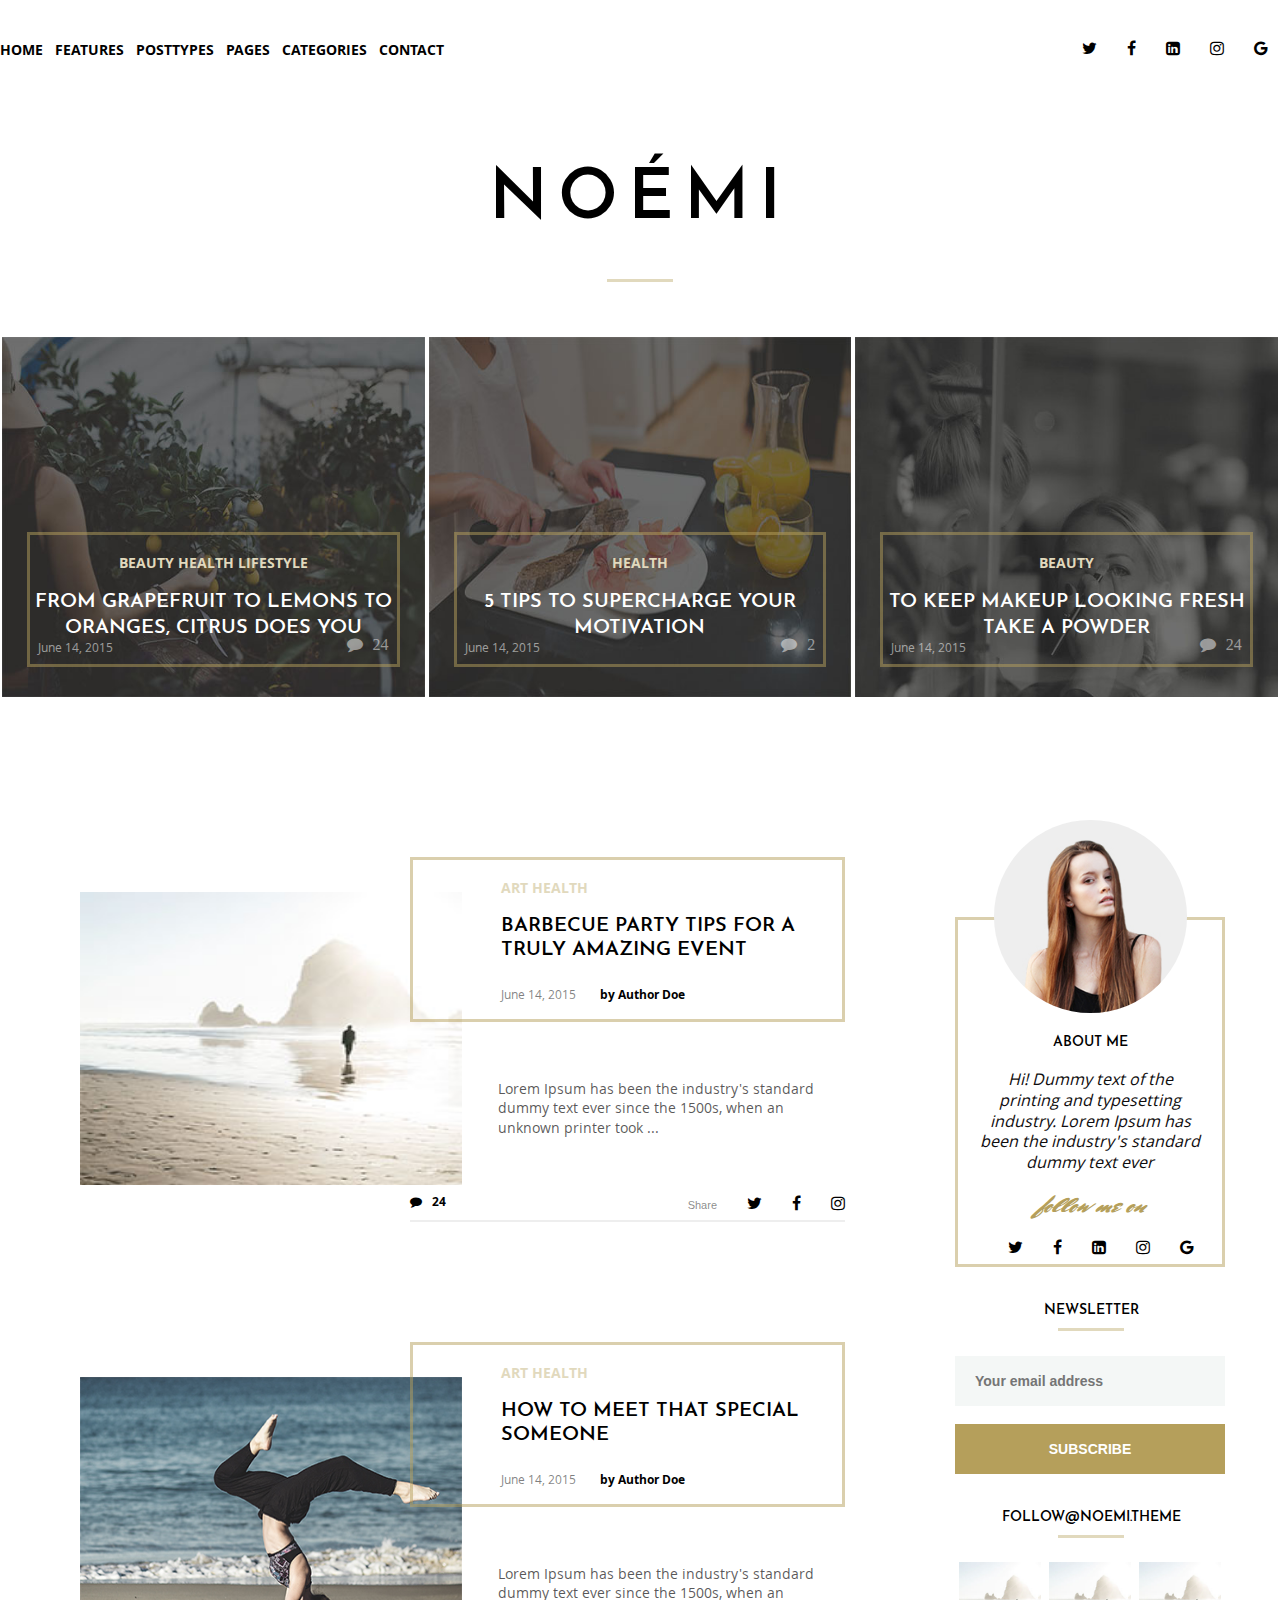
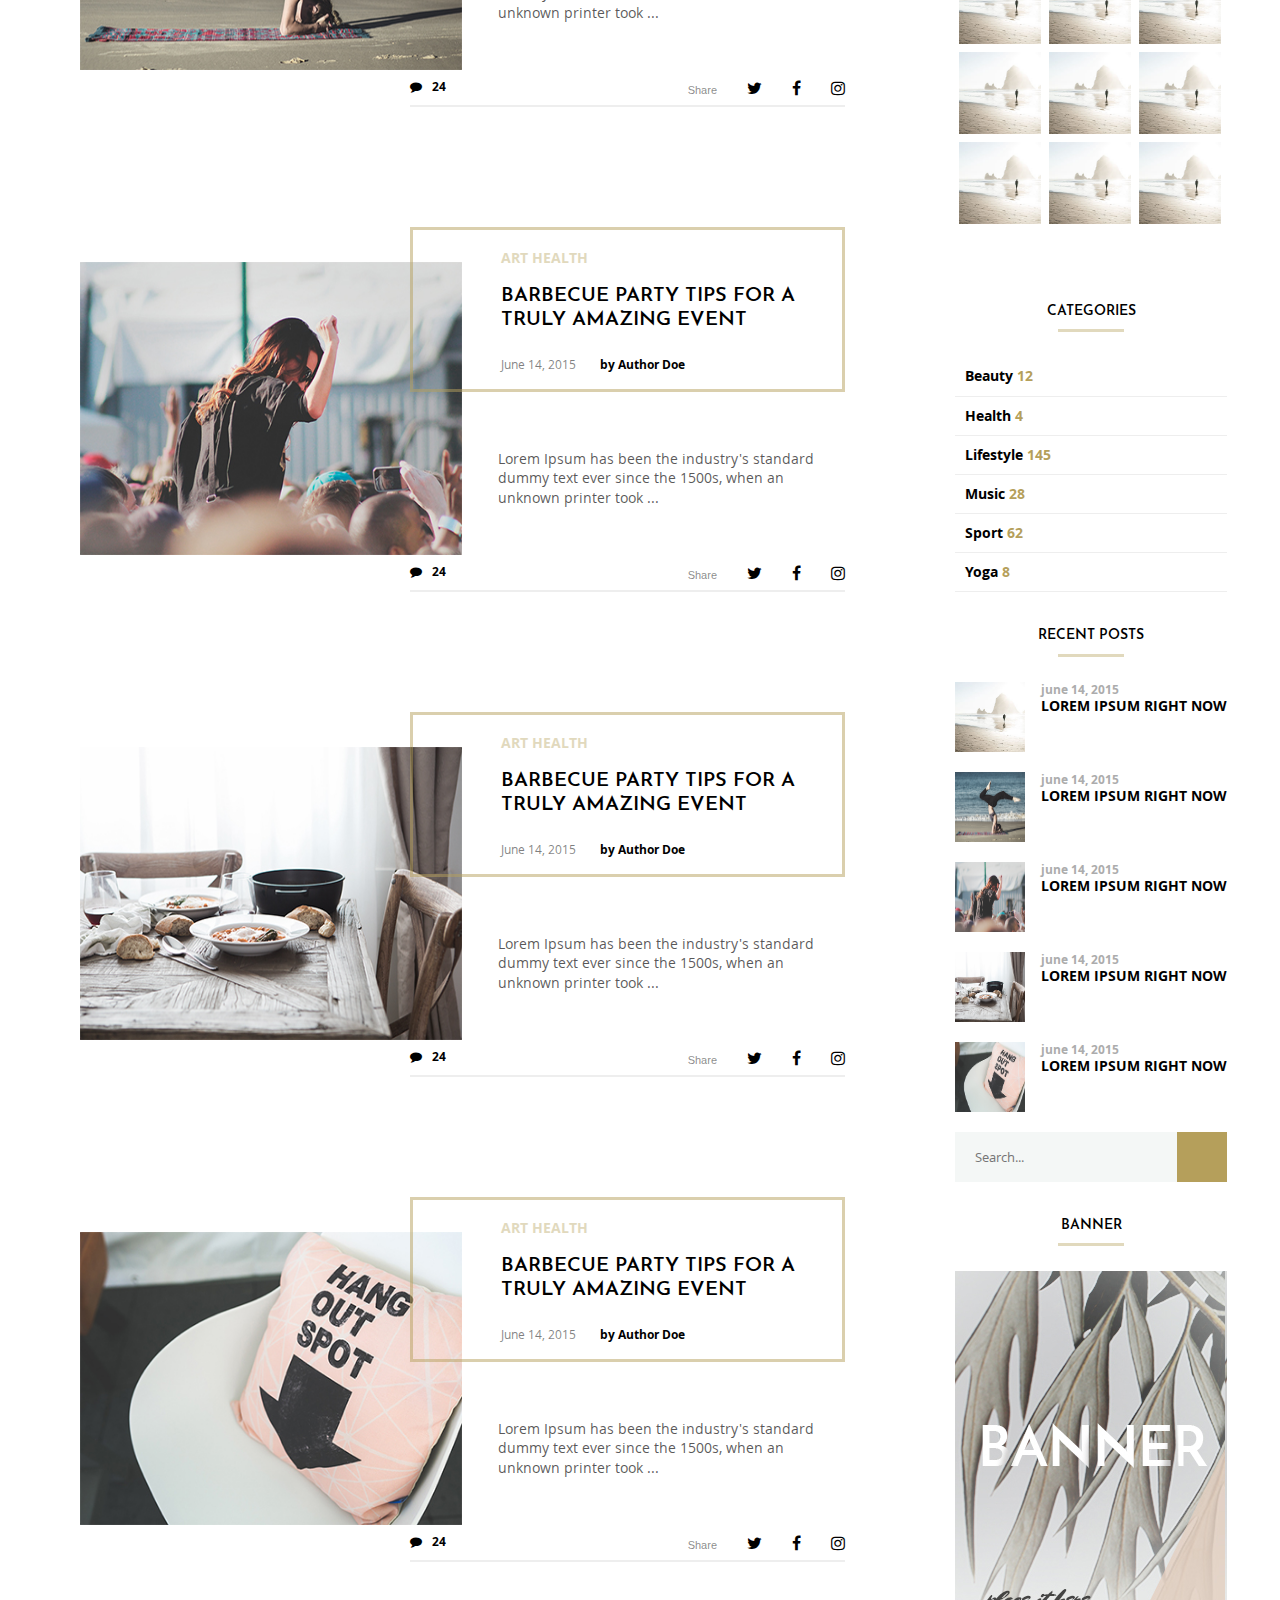
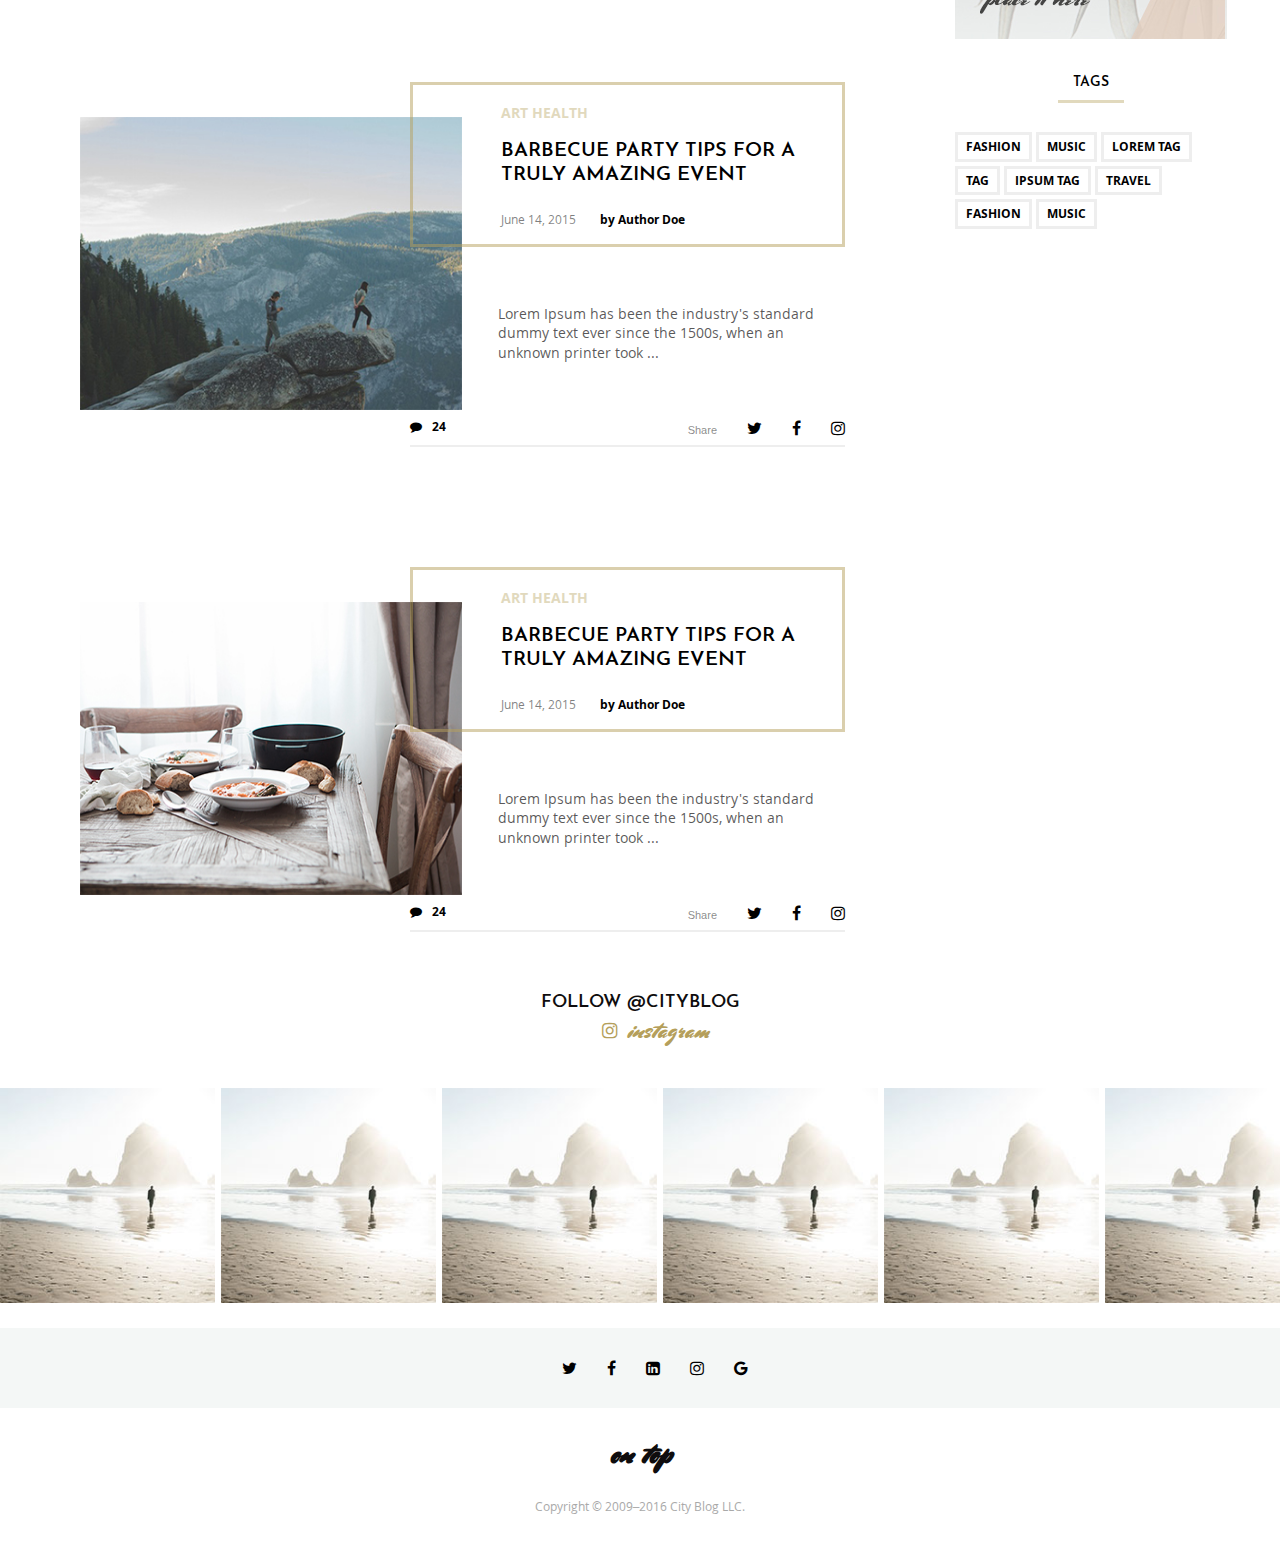
<file: index.html>
<!DOCTYPE html>
<html lang="ru-RU">
  <head>
    <meta charset="utf-8">
    <title>Главная страница</title>
    <meta http-equiv="X-UA-Compatible" content="IE = edge">
    <meta name="viewport" content="width=device-width,initial-scale=1">
    <meta name="keywords" content="">
    <link rel="stylesheet" type="text/css" href="static/css/main.css">
    <link rel="stylesheet" type="text/css" href="static/fonts/font-awesome/css/font-awesome.min.css"><!--[if lt IE 9]>
    <script src="http://cdnjs.cloudflare.com/ajax/libs/html5shiv/3.7.2/html5shiv.min.js"></script><![endif]-->
  </head>
  <body>
    <div class="wrapper">
      <header>
        <nav>
          <ul>
            <li><a href="#">home</a></li>
            <li><a href="#">features</a></li>
            <li><a href="#">posttypes</a></li>
            <li><a href="#">pages</a></li>
            <li><a href="#">categories</a></li>
            <li><a href="#">contact</a></li>
          </ul>
          <div class="social"><i class="fa fa-twitter"></i><i class="fa fa-facebook"></i><i class="fa fa-linkedin-square"></i><i class="fa fa-instagram"></i><i class="fa fa-google"></i></div>
        </nav>
        <h1>Noémi</h1>
        <hr>
        <div class="header-img-list">
          <div class="header-img"><img src="static/img/content/header-img.jpg">
            <div class="block-image">
              <h2>beauty   health  lifestyle</h2>
              <p class="header-img-p">From Grapefruit to lemons to oranges, citrus does you good! </p>
              <p class="date">June 14, 2015</p>
              <p class="comments"><i class="fa fa-comment"></i>24</p>
            </div>
          </div>
          <div class="header-img"><img src="static/img/content/header-img2.jpg">
            <div class="block-image">
              <h2>health</h2>
              <p class="header-img-p">5 Tips To Supercharge Your Motivation </p>
              <p class="date">June 14, 2015</p>
              <p class="comments"><i class="fa fa-comment"></i>2</p>
            </div>
          </div>
          <div class="header-img"><img src="static/img/content/header-img3.jpg">
            <div class="block-image">
              <h2>beauty</h2>
              <p class="header-img-p">To Keep Makeup Looking Fresh Take A Powder </p>
              <p class="date">June 14, 2015</p>
              <p class="comments"><i class="fa fa-comment"></i>24</p>
            </div>
          </div>
        </div>
      </header>
      <section>
        <div class="section-list">
          <div class="section-post"><img src="static/img/content/footer-img.jpg" alt="">
            <div class="section-block">
              <div class="section-block-top">
                <h2>Art health</h2>
                <p class="section-img-p">Barbecue Party Tips For A Truly Amazing Event</p>
                <div class="date-block">
                  <p class="section-date">June 14, 2015</p>
                  <p class="author">by Author Doe</p>
                </div>
              </div>
              <p class="section-block-text">Lorem Ipsum has been the industry's standard dummy text ever since the 1500s, when an unknown printer took ...</p>
              <div class="bottom-social-section">
                <p class="section-comments"><i class="fa fa-comment"></i>24</p>
                <div class="section-social"><span class="share">Share</span><i class="fa fa-twitter"></i><i class="fa fa-facebook"></i><i class="fa fa-instagram"></i></div>
              </div>
            </div>
          </div>
          <div class="section-post"><img src="static/img/content/img2.jpg" alt="">
            <div class="section-block">
              <div class="section-block-top">
                <h2>Art health</h2>
                <p class="section-img-p">How To Meet That Special Someone</p>
                <div class="date-block">
                  <p class="section-date">June 14, 2015</p>
                  <p class="author">by Author Doe</p>
                </div>
              </div>
              <p class="section-block-text">Lorem Ipsum has been the industry's standard dummy text ever since the 1500s, when an unknown printer took ...</p>
              <div class="bottom-social-section">
                <p class="section-comments"><i class="fa fa-comment"></i>24</p>
                <div class="section-social"><span class="share">Share</span><i class="fa fa-twitter"></i><i class="fa fa-facebook"></i><i class="fa fa-instagram"></i></div>
              </div>
            </div>
          </div>
          <div class="section-post"><img src="static/img/content/img3.jpg" alt="">
            <div class="section-block">
              <div class="section-block-top">
                <h2>Art health</h2>
                <p class="section-img-p">Barbecue Party Tips For A Truly Amazing Event</p>
                <div class="date-block">
                  <p class="section-date">June 14, 2015</p>
                  <p class="author">by Author Doe</p>
                </div>
              </div>
              <p class="section-block-text">Lorem Ipsum has been the industry's standard dummy text ever since the 1500s, when an unknown printer took ...</p>
              <div class="bottom-social-section">
                <p class="section-comments"><i class="fa fa-comment"></i>24</p>
                <div class="section-social"><span class="share">Share</span><i class="fa fa-twitter"></i><i class="fa fa-facebook"></i><i class="fa fa-instagram"></i></div>
              </div>
            </div>
          </div>
          <div class="section-post"><img src="static/img/content/img4.jpg" alt="">
            <div class="section-block">
              <div class="section-block-top">
                <h2>Art health</h2>
                <p class="section-img-p">Barbecue Party Tips For A Truly Amazing Event</p>
                <div class="date-block">
                  <p class="section-date">June 14, 2015</p>
                  <p class="author">by Author Doe</p>
                </div>
              </div>
              <p class="section-block-text">Lorem Ipsum has been the industry's standard dummy text ever since the 1500s, when an unknown printer took ...</p>
              <div class="bottom-social-section">
                <p class="section-comments"><i class="fa fa-comment"></i>24</p>
                <div class="section-social"><span class="share">Share</span><i class="fa fa-twitter"></i><i class="fa fa-facebook"></i><i class="fa fa-instagram"></i></div>
              </div>
            </div>
          </div>
          <div class="section-post"><img src="static/img/content/img5.jpg" alt="">
            <div class="section-block">
              <div class="section-block-top">
                <h2>Art health</h2>
                <p class="section-img-p">Barbecue Party Tips For A Truly Amazing Event</p>
                <div class="date-block">
                  <p class="section-date">June 14, 2015</p>
                  <p class="author">by Author Doe</p>
                </div>
              </div>
              <p class="section-block-text">Lorem Ipsum has been the industry's standard dummy text ever since the 1500s, when an unknown printer took ...</p>
              <div class="bottom-social-section">
                <p class="section-comments"><i class="fa fa-comment"></i>24</p>
                <div class="section-social"><span class="share">Share</span><i class="fa fa-twitter"></i><i class="fa fa-facebook"></i><i class="fa fa-instagram"></i></div>
              </div>
            </div>
          </div>
          <div class="section-post"><img src="static/img/content/img6.jpg" alt="">
            <div class="section-block">
              <div class="section-block-top">
                <h2>Art health</h2>
                <p class="section-img-p">Barbecue Party Tips For A Truly Amazing Event</p>
                <div class="date-block">
                  <p class="section-date">June 14, 2015</p>
                  <p class="author">by Author Doe</p>
                </div>
              </div>
              <p class="section-block-text">Lorem Ipsum has been the industry's standard dummy text ever since the 1500s, when an unknown printer took ...</p>
              <div class="bottom-social-section">
                <p class="section-comments"><i class="fa fa-comment"></i>24</p>
                <div class="section-social"><span class="share">Share</span><i class="fa fa-twitter"></i><i class="fa fa-facebook"></i><i class="fa fa-instagram"></i></div>
              </div>
            </div>
          </div>
          <div class="section-post"><img src="static/img/content/img7.jpg" alt="">
            <div class="section-block">
              <div class="section-block-top">
                <h2>Art health</h2>
                <p class="section-img-p">Barbecue Party Tips For A Truly Amazing Event</p>
                <div class="date-block">
                  <p class="section-date">June 14, 2015</p>
                  <p class="author">by Author Doe</p>
                </div>
              </div>
              <p class="section-block-text">Lorem Ipsum has been the industry's standard dummy text ever since the 1500s, when an unknown printer took ...</p>
              <div class="bottom-social-section">
                <p class="section-comments"><i class="fa fa-comment"></i>24</p>
                <div class="section-social"><span class="share">Share</span><i class="fa fa-twitter"></i><i class="fa fa-facebook"></i><i class="fa fa-instagram"></i></div>
              </div>
            </div>
          </div>
        </div>
        <div class="aside">
          <div class="about-me">
            <div class="round"></div>
            <h2>about me</h2>
            <p>Hi! Dummy text of the printing and typesetting industry. Lorem Ipsum has been the industry's standard dummy text ever</p>
            <p class="follow-me">follow me on</p>
            <div class="social about-me-social"><i class="fa fa-twitter"></i><i class="fa fa-facebook"></i><i class="fa fa-linkedin-square"></i><i class="fa fa-instagram"></i><i class="fa fa-google"></i></div>
          </div>
          <div class="subscribe">
            <h2>newsletter</h2>
            <hr>
            <form>
              <input type="mail" placeholder="Your email address"><br>
              <input type="submit" value="subscribe">
            </form>
          </div>
          <div class="gallery">
            <h2>follow@noemi.theme</h2>
            <hr><img src="static/img/content/footer-img.jpg" alt=""><img src="static/img/content/footer-img.jpg" alt=""><img src="static/img/content/footer-img.jpg" alt=""><img src="static/img/content/footer-img.jpg" alt=""><img src="static/img/content/footer-img.jpg" alt=""><img src="static/img/content/footer-img.jpg" alt=""><img src="static/img/content/footer-img.jpg" alt=""><img src="static/img/content/footer-img.jpg" alt=""><img src="static/img/content/footer-img.jpg" alt="">
          </div>
          <div class="categories">
            <h2>Categories</h2>
            <hr>
            <ul>
              <li>Beauty <span>12</span></li>
              <li>Health <span>4</span></li>
              <li>Lifestyle <span>145</span></li>
              <li>Music <span>28</span></li>
              <li>Sport <span>62</span></li>
              <li>Yoga <span>8</span></li>
            </ul>
          </div>
          <div class="recent-posts">
            <h2>recent posts</h2>
            <hr>
            <div class="block-post"><img src="static/img/content/footer-img.jpg" alt="">
              <div class="content-post">
                <p class="post-date">June 14, 2015</p>
                <p>lorem ipsum right now</p>
              </div>
            </div>
            <div class="block-post"><img src="static/img/content/img2.jpg" alt="">
              <div class="content-post">
                <p class="post-date">June 14, 2015</p>
                <p>lorem ipsum right now</p>
              </div>
            </div>
            <div class="block-post"><img src="static/img/content/img3.jpg" alt="">
              <div class="content-post">
                <p class="post-date">June 14, 2015</p>
                <p>lorem ipsum right now</p>
              </div>
            </div>
            <div class="block-post"><img src="static/img/content/img4.jpg" alt="">
              <div class="content-post">
                <p class="post-date">June 14, 2015</p>
                <p>lorem ipsum right now</p>
              </div>
            </div>
            <div class="block-post"><img src="static/img/content/img5.jpg" alt="">
              <div class="content-post">
                <p class="post-date">June 14, 2015</p>
                <p>lorem ipsum right now</p>
              </div>
            </div>
          </div>
          <form></form>
          <div class="search">
            <input type="search" placeholder="Search...">
            <input type="submit" value="">
          </div>
          <div class="banner">
            <h2>banner</h2>
            <hr>
            <div class="banner-img"></div>
          </div>
          <div class="tags">
            <h2>tags</h2>
            <hr>
            <ul>
              <li>fashion</li>
              <li>music</li>
              <li>lorem tag</li>
              <li>tag</li>
              <li>ipsum tag</li>
              <li>travel</li>
              <li>fashion</li>
              <li>music</li>
            </ul>
          </div>
        </div>
      </section>
      <footer>
        <h2>follow @cityblog</h2>
        <p class="instagram"><i class="fa fa-instagram"></i>instagram</p>
        <div class="footer-list-img"><img src="static/img/content/footer-img.jpg"><img src="static/img/content/footer-img.jpg"><img src="static/img/content/footer-img.jpg"><img src="static/img/content/footer-img.jpg"><img src="static/img/content/footer-img.jpg"><img src="static/img/content/footer-img.jpg"><img src="static/img/content/footer-img.jpg"></div>
        <div class="social footer-social"><i class="fa fa-twitter"></i><i class="fa fa-facebook"></i><i class="fa fa-linkedin-square"></i><i class="fa fa-instagram"></i><i class="fa fa-google"></i></div>
        <div class="footer-block-on-top">
          <h2>on top</h2>
          <p>Copyright © 2009–2016 City Blog LLC.</p>
        </div>
      </footer>
    </div>
    <script src="static/js/jquery.js"></script>
    <script src="static/js/libs.min.js"></script>
    <script src="static/js/main.js"></script>
  </body>
</html>
</file>
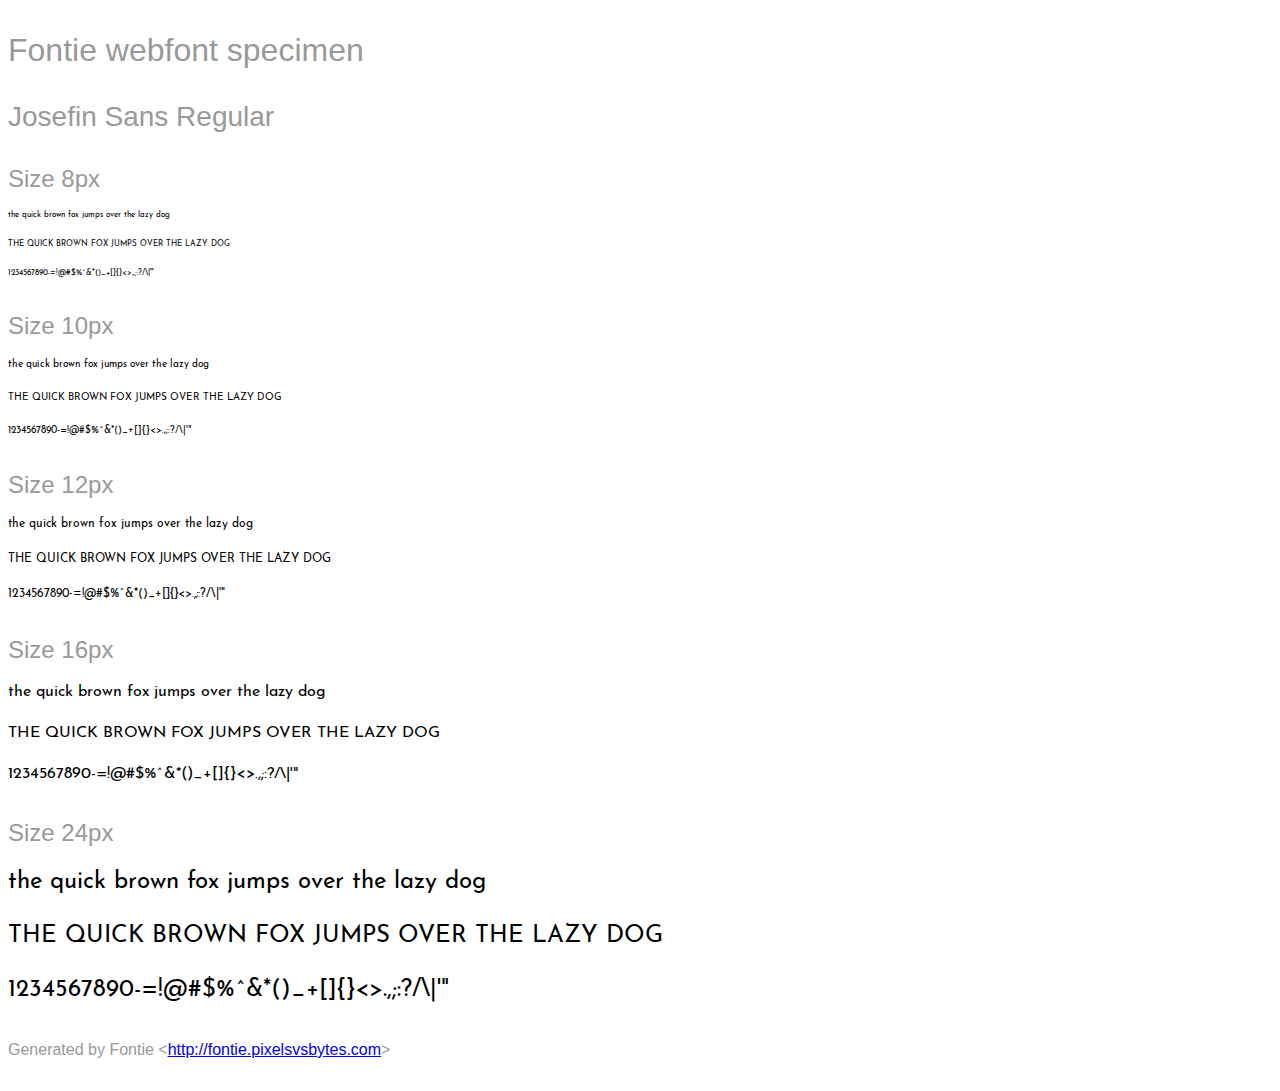
<file: static/fonts/Josefin_Sans/Josefin Sans Regular.html>
<html>
<head>
    <style>
        /* INFO We recommend to use @import or the link tag to include the
                font-face definition into your page.
           NOTE Some browsers block access to CSS rules in external files if the
                page is not loaded via HTTP. Therefore the Font Smoothie script
                will not work if you open this page as a local file. */
        @import url('Josefin Sans.css');

        /* INFO Just some other styles to beautify the page ;) */
        body {
            font-family: sans-serif;
            color: #999;
            white-space: nowrap;
        }
        h1 {
            font-size: 2rem;
            font-weight: normal;
            margin: 2rem 0 1rem 0;
        }
        h2 {
            font-size: 1.75rem;
            font-weight: normal;
            margin: 2rem 0 1rem 0;
        }
        h3 {
            font-size: 1.5rem;
            font-weight: normal;
            margin: 2rem 0 1rem 0;
        }
        p {
            margin: 2rem 0;
        }
        div p {
            font-family: 'Josefin Sans';
            font-weight: 400;
            font-style: normal;
            color: #000;
            margin: 1rem 0;
        }
    </style>
    <title>Josefin Sans &mdash; Fontie webfont specimen</title>
</head>

<body>
    <h1>Fontie webfont specimen</h1>
    <h2>Josefin Sans Regular</h2>
    <div style="font-size:8px">
        <h3>Size 8px</h3>
        <p>the quick brown fox jumps over the lazy dog</p>
        <p>THE QUICK BROWN FOX JUMPS OVER THE LAZY DOG</p>
        <p>1234567890-=!@#$%^&amp;*()_+[]{}&lt;&gt;.,;:?/\|'"</p>
    </div>
    <div style="font-size:10px">
        <h3>Size 10px</h3>
        <p>the quick brown fox jumps over the lazy dog</p>
        <p>THE QUICK BROWN FOX JUMPS OVER THE LAZY DOG</p>
        <p>1234567890-=!@#$%^&amp;*()_+[]{}&lt;&gt;.,;:?/\|'"</p>
    </div>
    <div style="font-size:12px">
        <h3>Size 12px</h3>
        <p>the quick brown fox jumps over the lazy dog</p>
        <p>THE QUICK BROWN FOX JUMPS OVER THE LAZY DOG</p>
        <p>1234567890-=!@#$%^&amp;*()_+[]{}&lt;&gt;.,;:?/\|'"</p>
    </div>
    <div style="font-size:16px">
        <h3>Size 16px</h3>
        <p>the quick brown fox jumps over the lazy dog</p>
        <p>THE QUICK BROWN FOX JUMPS OVER THE LAZY DOG</p>
        <p>1234567890-=!@#$%^&amp;*()_+[]{}&lt;&gt;.,;:?/\|'"</p>
    </div>
    <div style="font-size:24px">
        <h3>Size 24px</h3>
        <p>the quick brown fox jumps over the lazy dog</p>
        <p>THE QUICK BROWN FOX JUMPS OVER THE LAZY DOG</p>
        <p>1234567890-=!@#$%^&amp;*()_+[]{}&lt;&gt;.,;:?/\|'"</p>
    </div>
    <p>Generated by Fontie &lt;<a href="http://fontie.pixelsvsbytes.com">http://fontie.pixelsvsbytes.com</a>&gt;</p>
</body>

</html>
</file>
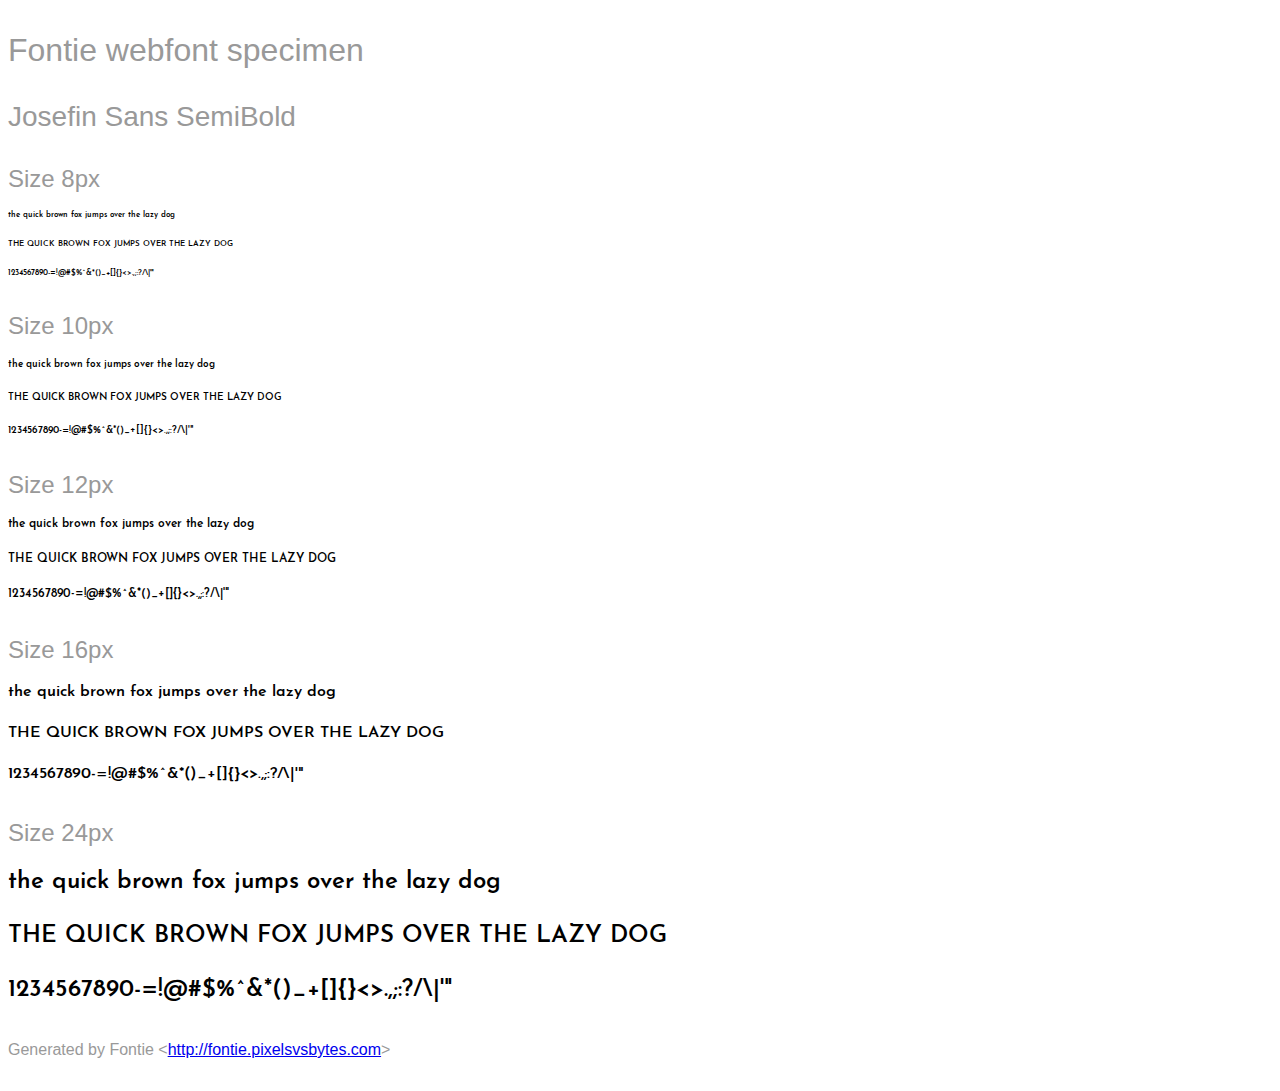
<file: static/fonts/Josefin_Sans/Josefin Sans SemiBold.html>
<html>
<head>
    <style>
        /* INFO We recommend to use @import or the link tag to include the
                font-face definition into your page.
           NOTE Some browsers block access to CSS rules in external files if the
                page is not loaded via HTTP. Therefore the Font Smoothie script
                will not work if you open this page as a local file. */
        @import url('Josefin Sans SemiBold.css');

        /* INFO Just some other styles to beautify the page ;) */
        body {
            font-family: sans-serif;
            color: #999;
            white-space: nowrap;
        }
        h1 {
            font-size: 2rem;
            font-weight: normal;
            margin: 2rem 0 1rem 0;
        }
        h2 {
            font-size: 1.75rem;
            font-weight: normal;
            margin: 2rem 0 1rem 0;
        }
        h3 {
            font-size: 1.5rem;
            font-weight: normal;
            margin: 2rem 0 1rem 0;
        }
        p {
            margin: 2rem 0;
        }
        div p {
            font-family: 'Josefin Sans SemiBold';
            font-weight: 600;
            font-style: normal;
            color: #000;
            margin: 1rem 0;
        }
    </style>
    <title>Josefin Sans SemiBold &mdash; Fontie webfont specimen</title>
</head>

<body>
    <h1>Fontie webfont specimen</h1>
    <h2>Josefin Sans SemiBold</h2>
    <div style="font-size:8px">
        <h3>Size 8px</h3>
        <p>the quick brown fox jumps over the lazy dog</p>
        <p>THE QUICK BROWN FOX JUMPS OVER THE LAZY DOG</p>
        <p>1234567890-=!@#$%^&amp;*()_+[]{}&lt;&gt;.,;:?/\|'"</p>
    </div>
    <div style="font-size:10px">
        <h3>Size 10px</h3>
        <p>the quick brown fox jumps over the lazy dog</p>
        <p>THE QUICK BROWN FOX JUMPS OVER THE LAZY DOG</p>
        <p>1234567890-=!@#$%^&amp;*()_+[]{}&lt;&gt;.,;:?/\|'"</p>
    </div>
    <div style="font-size:12px">
        <h3>Size 12px</h3>
        <p>the quick brown fox jumps over the lazy dog</p>
        <p>THE QUICK BROWN FOX JUMPS OVER THE LAZY DOG</p>
        <p>1234567890-=!@#$%^&amp;*()_+[]{}&lt;&gt;.,;:?/\|'"</p>
    </div>
    <div style="font-size:16px">
        <h3>Size 16px</h3>
        <p>the quick brown fox jumps over the lazy dog</p>
        <p>THE QUICK BROWN FOX JUMPS OVER THE LAZY DOG</p>
        <p>1234567890-=!@#$%^&amp;*()_+[]{}&lt;&gt;.,;:?/\|'"</p>
    </div>
    <div style="font-size:24px">
        <h3>Size 24px</h3>
        <p>the quick brown fox jumps over the lazy dog</p>
        <p>THE QUICK BROWN FOX JUMPS OVER THE LAZY DOG</p>
        <p>1234567890-=!@#$%^&amp;*()_+[]{}&lt;&gt;.,;:?/\|'"</p>
    </div>
    <p>Generated by Fontie &lt;<a href="http://fontie.pixelsvsbytes.com">http://fontie.pixelsvsbytes.com</a>&gt;</p>
</body>

</html>
</file>
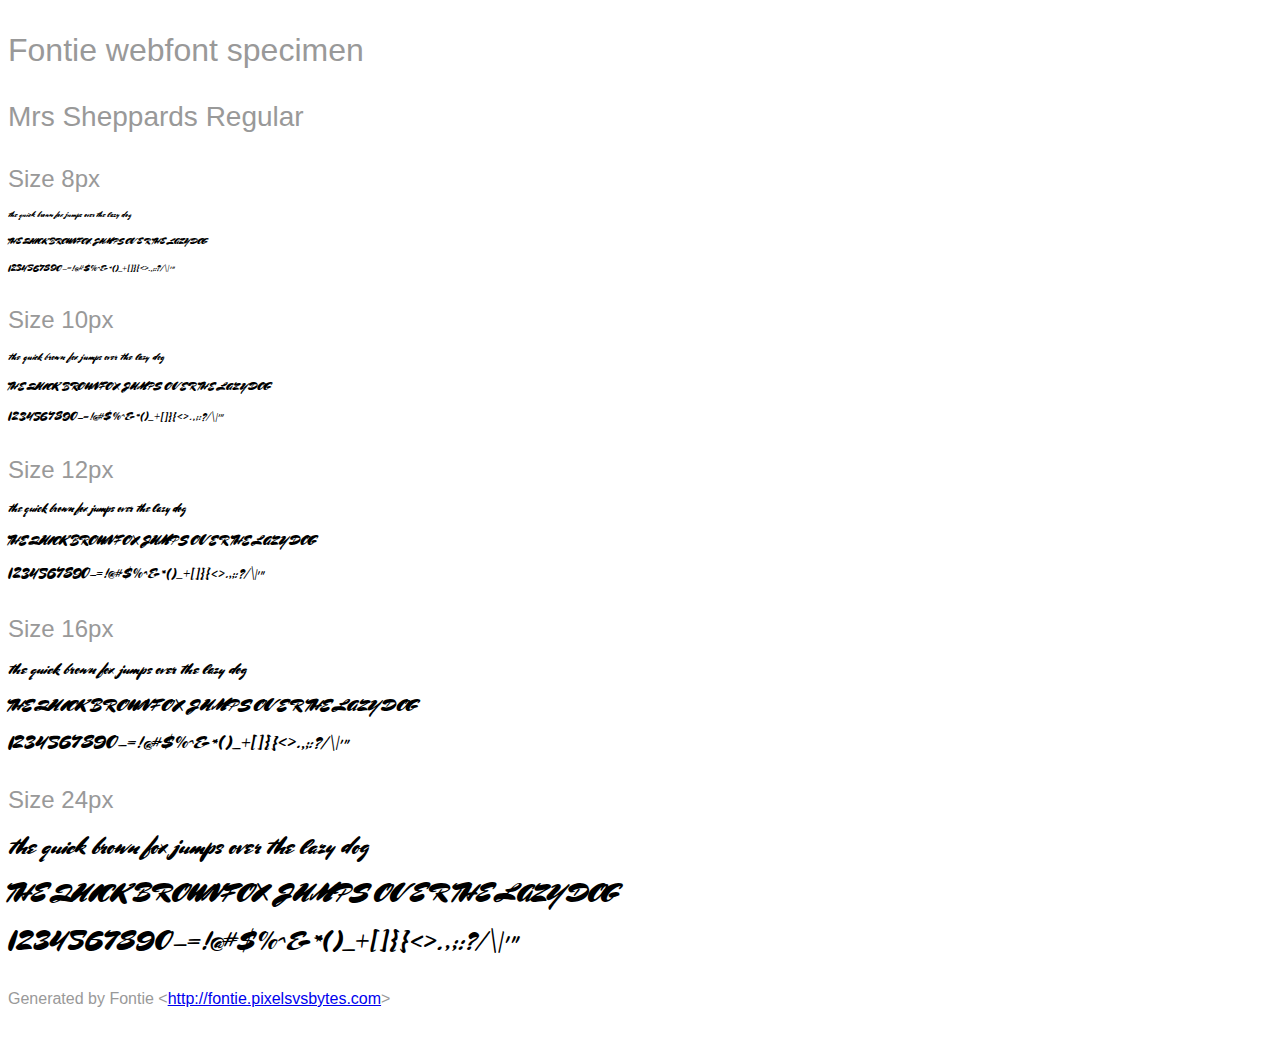
<file: static/fonts/Mrs_Sheppards/Mrs Sheppards Regular.html>
<html>
<head>
    <style>
        /* INFO We recommend to use @import or the link tag to include the
                font-face definition into your page.
           NOTE Some browsers block access to CSS rules in external files if the
                page is not loaded via HTTP. Therefore the Font Smoothie script
                will not work if you open this page as a local file. */
        @import url('Mrs Sheppards.css');

        /* INFO Just some other styles to beautify the page ;) */
        body {
            font-family: sans-serif;
            color: #999;
            white-space: nowrap;
        }
        h1 {
            font-size: 2rem;
            font-weight: normal;
            margin: 2rem 0 1rem 0;
        }
        h2 {
            font-size: 1.75rem;
            font-weight: normal;
            margin: 2rem 0 1rem 0;
        }
        h3 {
            font-size: 1.5rem;
            font-weight: normal;
            margin: 2rem 0 1rem 0;
        }
        p {
            margin: 2rem 0;
        }
        div p {
            font-family: 'Mrs Sheppards';
            font-weight: 400;
            font-style: normal;
            color: #000;
            margin: 1rem 0;
        }
    </style>
    <title>Mrs Sheppards &mdash; Fontie webfont specimen</title>
</head>

<body>
    <h1>Fontie webfont specimen</h1>
    <h2>Mrs Sheppards Regular</h2>
    <div style="font-size:8px">
        <h3>Size 8px</h3>
        <p>the quick brown fox jumps over the lazy dog</p>
        <p>THE QUICK BROWN FOX JUMPS OVER THE LAZY DOG</p>
        <p>1234567890-=!@#$%^&amp;*()_+[]{}&lt;&gt;.,;:?/\|'"</p>
    </div>
    <div style="font-size:10px">
        <h3>Size 10px</h3>
        <p>the quick brown fox jumps over the lazy dog</p>
        <p>THE QUICK BROWN FOX JUMPS OVER THE LAZY DOG</p>
        <p>1234567890-=!@#$%^&amp;*()_+[]{}&lt;&gt;.,;:?/\|'"</p>
    </div>
    <div style="font-size:12px">
        <h3>Size 12px</h3>
        <p>the quick brown fox jumps over the lazy dog</p>
        <p>THE QUICK BROWN FOX JUMPS OVER THE LAZY DOG</p>
        <p>1234567890-=!@#$%^&amp;*()_+[]{}&lt;&gt;.,;:?/\|'"</p>
    </div>
    <div style="font-size:16px">
        <h3>Size 16px</h3>
        <p>the quick brown fox jumps over the lazy dog</p>
        <p>THE QUICK BROWN FOX JUMPS OVER THE LAZY DOG</p>
        <p>1234567890-=!@#$%^&amp;*()_+[]{}&lt;&gt;.,;:?/\|'"</p>
    </div>
    <div style="font-size:24px">
        <h3>Size 24px</h3>
        <p>the quick brown fox jumps over the lazy dog</p>
        <p>THE QUICK BROWN FOX JUMPS OVER THE LAZY DOG</p>
        <p>1234567890-=!@#$%^&amp;*()_+[]{}&lt;&gt;.,;:?/\|'"</p>
    </div>
    <p>Generated by Fontie &lt;<a href="http://fontie.pixelsvsbytes.com">http://fontie.pixelsvsbytes.com</a>&gt;</p>
</body>

</html>
</file>
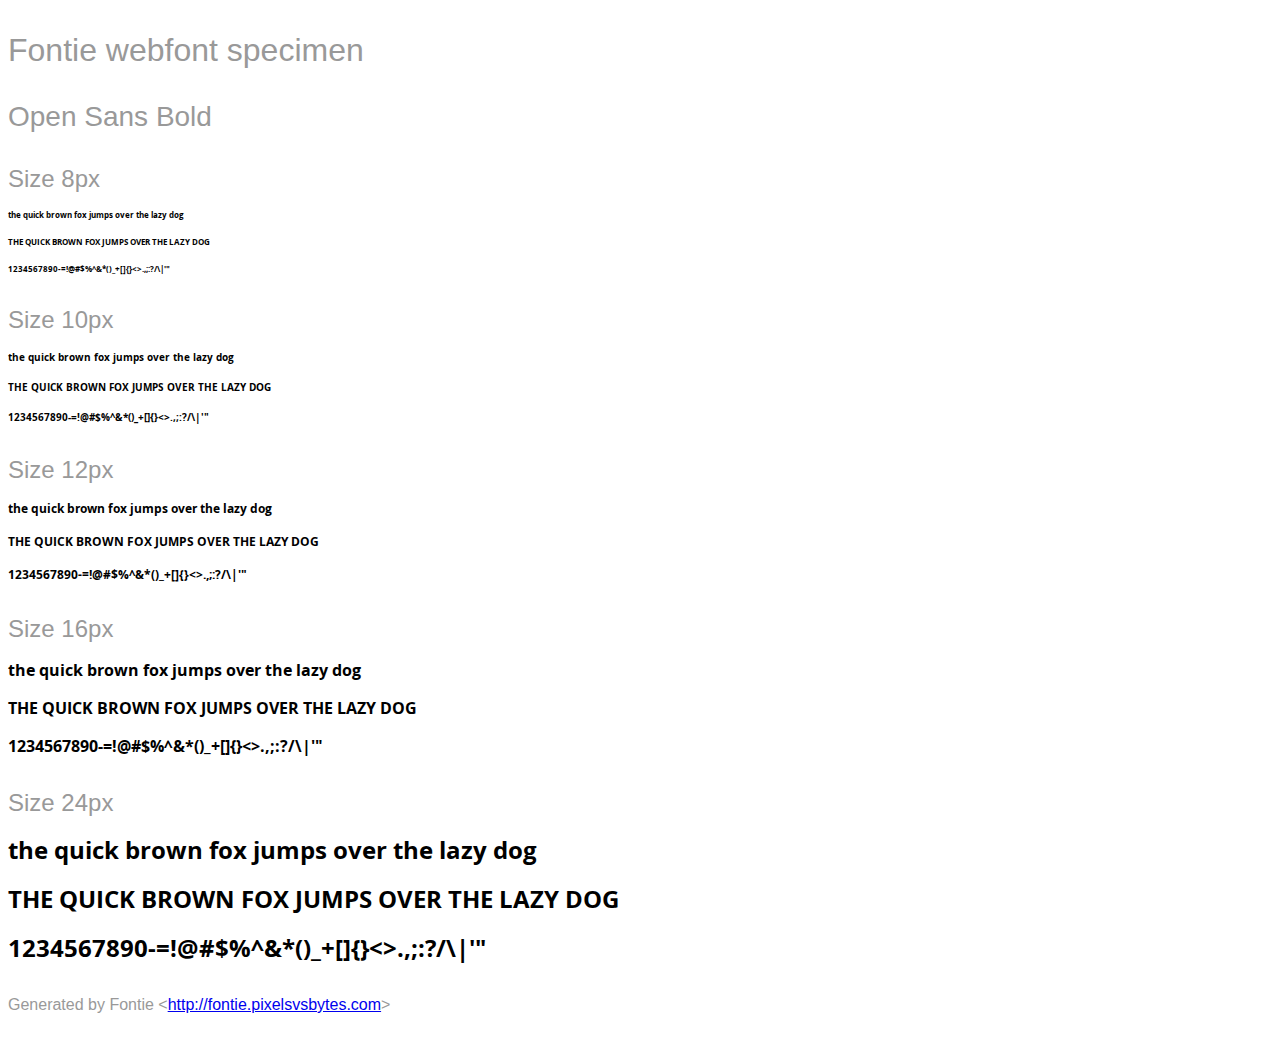
<file: static/fonts/Open_Sans/Open Sans Bold.html>
<html>
<head>
    <style>
        /* INFO We recommend to use @import or the link tag to include the
                font-face definition into your page.
           NOTE Some browsers block access to CSS rules in external files if the
                page is not loaded via HTTP. Therefore the Font Smoothie script
                will not work if you open this page as a local file. */
        @import url('Open Sans.css');

        /* INFO Just some other styles to beautify the page ;) */
        body {
            font-family: sans-serif;
            color: #999;
            white-space: nowrap;
        }
        h1 {
            font-size: 2rem;
            font-weight: normal;
            margin: 2rem 0 1rem 0;
        }
        h2 {
            font-size: 1.75rem;
            font-weight: normal;
            margin: 2rem 0 1rem 0;
        }
        h3 {
            font-size: 1.5rem;
            font-weight: normal;
            margin: 2rem 0 1rem 0;
        }
        p {
            margin: 2rem 0;
        }
        div p {
            font-family: 'Open Sans';
            font-weight: 700;
            font-style: normal;
            color: #000;
            margin: 1rem 0;
        }
    </style>
    <title>Open Sans &mdash; Fontie webfont specimen</title>
</head>

<body>
    <h1>Fontie webfont specimen</h1>
    <h2>Open Sans Bold</h2>
    <div style="font-size:8px">
        <h3>Size 8px</h3>
        <p>the quick brown fox jumps over the lazy dog</p>
        <p>THE QUICK BROWN FOX JUMPS OVER THE LAZY DOG</p>
        <p>1234567890-=!@#$%^&amp;*()_+[]{}&lt;&gt;.,;:?/\|'"</p>
    </div>
    <div style="font-size:10px">
        <h3>Size 10px</h3>
        <p>the quick brown fox jumps over the lazy dog</p>
        <p>THE QUICK BROWN FOX JUMPS OVER THE LAZY DOG</p>
        <p>1234567890-=!@#$%^&amp;*()_+[]{}&lt;&gt;.,;:?/\|'"</p>
    </div>
    <div style="font-size:12px">
        <h3>Size 12px</h3>
        <p>the quick brown fox jumps over the lazy dog</p>
        <p>THE QUICK BROWN FOX JUMPS OVER THE LAZY DOG</p>
        <p>1234567890-=!@#$%^&amp;*()_+[]{}&lt;&gt;.,;:?/\|'"</p>
    </div>
    <div style="font-size:16px">
        <h3>Size 16px</h3>
        <p>the quick brown fox jumps over the lazy dog</p>
        <p>THE QUICK BROWN FOX JUMPS OVER THE LAZY DOG</p>
        <p>1234567890-=!@#$%^&amp;*()_+[]{}&lt;&gt;.,;:?/\|'"</p>
    </div>
    <div style="font-size:24px">
        <h3>Size 24px</h3>
        <p>the quick brown fox jumps over the lazy dog</p>
        <p>THE QUICK BROWN FOX JUMPS OVER THE LAZY DOG</p>
        <p>1234567890-=!@#$%^&amp;*()_+[]{}&lt;&gt;.,;:?/\|'"</p>
    </div>
    <p>Generated by Fontie &lt;<a href="http://fontie.pixelsvsbytes.com">http://fontie.pixelsvsbytes.com</a>&gt;</p>
</body>

</html>
</file>
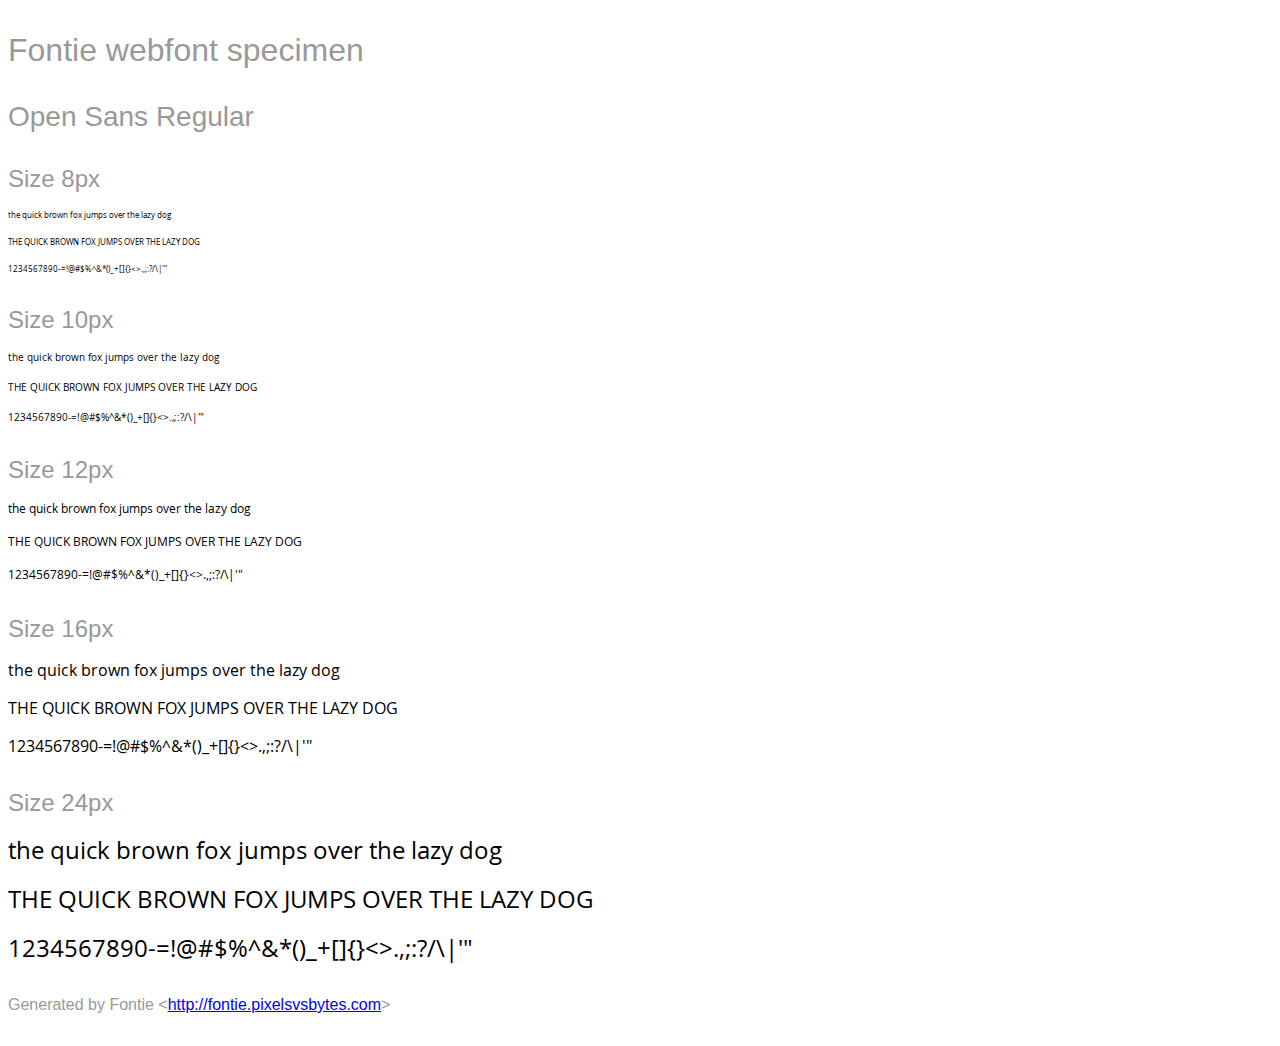
<file: static/fonts/Open_Sans/Open Sans Regular.html>
<html>
<head>
    <style>
        /* INFO We recommend to use @import or the link tag to include the
                font-face definition into your page.
           NOTE Some browsers block access to CSS rules in external files if the
                page is not loaded via HTTP. Therefore the Font Smoothie script
                will not work if you open this page as a local file. */
        @import url('Open Sans.css');

        /* INFO Just some other styles to beautify the page ;) */
        body {
            font-family: sans-serif;
            color: #999;
            white-space: nowrap;
        }
        h1 {
            font-size: 2rem;
            font-weight: normal;
            margin: 2rem 0 1rem 0;
        }
        h2 {
            font-size: 1.75rem;
            font-weight: normal;
            margin: 2rem 0 1rem 0;
        }
        h3 {
            font-size: 1.5rem;
            font-weight: normal;
            margin: 2rem 0 1rem 0;
        }
        p {
            margin: 2rem 0;
        }
        div p {
            font-family: 'Open Sans';
            font-weight: 400;
            font-style: normal;
            color: #000;
            margin: 1rem 0;
        }
    </style>
    <title>Open Sans &mdash; Fontie webfont specimen</title>
</head>

<body>
    <h1>Fontie webfont specimen</h1>
    <h2>Open Sans Regular</h2>
    <div style="font-size:8px">
        <h3>Size 8px</h3>
        <p>the quick brown fox jumps over the lazy dog</p>
        <p>THE QUICK BROWN FOX JUMPS OVER THE LAZY DOG</p>
        <p>1234567890-=!@#$%^&amp;*()_+[]{}&lt;&gt;.,;:?/\|'"</p>
    </div>
    <div style="font-size:10px">
        <h3>Size 10px</h3>
        <p>the quick brown fox jumps over the lazy dog</p>
        <p>THE QUICK BROWN FOX JUMPS OVER THE LAZY DOG</p>
        <p>1234567890-=!@#$%^&amp;*()_+[]{}&lt;&gt;.,;:?/\|'"</p>
    </div>
    <div style="font-size:12px">
        <h3>Size 12px</h3>
        <p>the quick brown fox jumps over the lazy dog</p>
        <p>THE QUICK BROWN FOX JUMPS OVER THE LAZY DOG</p>
        <p>1234567890-=!@#$%^&amp;*()_+[]{}&lt;&gt;.,;:?/\|'"</p>
    </div>
    <div style="font-size:16px">
        <h3>Size 16px</h3>
        <p>the quick brown fox jumps over the lazy dog</p>
        <p>THE QUICK BROWN FOX JUMPS OVER THE LAZY DOG</p>
        <p>1234567890-=!@#$%^&amp;*()_+[]{}&lt;&gt;.,;:?/\|'"</p>
    </div>
    <div style="font-size:24px">
        <h3>Size 24px</h3>
        <p>the quick brown fox jumps over the lazy dog</p>
        <p>THE QUICK BROWN FOX JUMPS OVER THE LAZY DOG</p>
        <p>1234567890-=!@#$%^&amp;*()_+[]{}&lt;&gt;.,;:?/\|'"</p>
    </div>
    <p>Generated by Fontie &lt;<a href="http://fontie.pixelsvsbytes.com">http://fontie.pixelsvsbytes.com</a>&gt;</p>
</body>

</html>
</file>
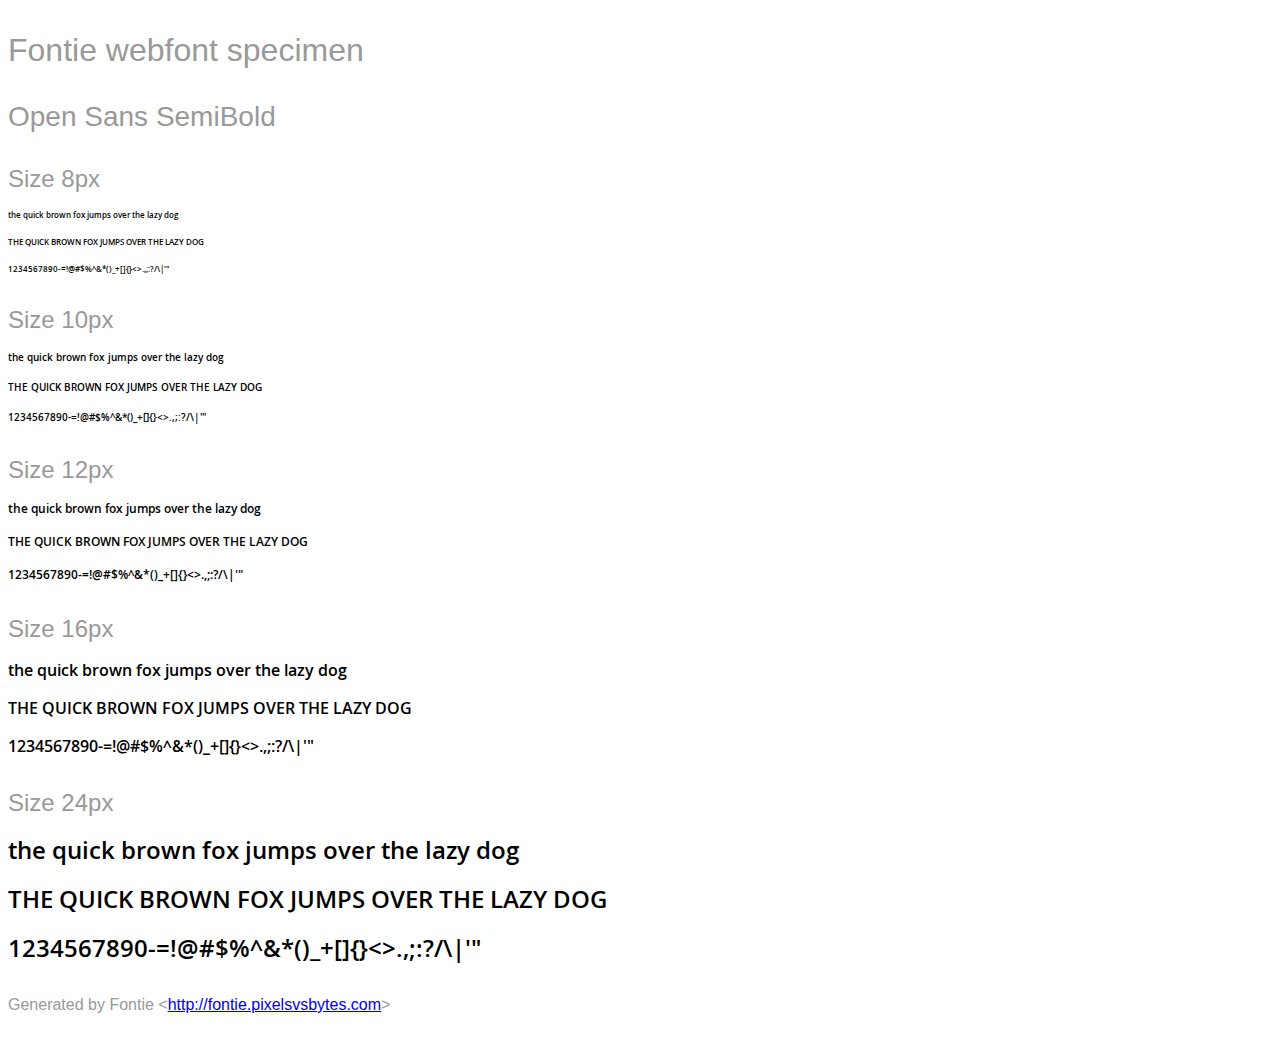
<file: static/fonts/Open_Sans/Open Sans SemiBold.html>
<html>
<head>
    <style>
        /* INFO We recommend to use @import or the link tag to include the
                font-face definition into your page.
           NOTE Some browsers block access to CSS rules in external files if the
                page is not loaded via HTTP. Therefore the Font Smoothie script
                will not work if you open this page as a local file. */
        @import url('Open Sans SemiBold.css');

        /* INFO Just some other styles to beautify the page ;) */
        body {
            font-family: sans-serif;
            color: #999;
            white-space: nowrap;
        }
        h1 {
            font-size: 2rem;
            font-weight: normal;
            margin: 2rem 0 1rem 0;
        }
        h2 {
            font-size: 1.75rem;
            font-weight: normal;
            margin: 2rem 0 1rem 0;
        }
        h3 {
            font-size: 1.5rem;
            font-weight: normal;
            margin: 2rem 0 1rem 0;
        }
        p {
            margin: 2rem 0;
        }
        div p {
            font-family: 'Open Sans SemiBold';
            font-weight: 600;
            font-style: normal;
            color: #000;
            margin: 1rem 0;
        }
    </style>
    <title>Open Sans SemiBold &mdash; Fontie webfont specimen</title>
</head>

<body>
    <h1>Fontie webfont specimen</h1>
    <h2>Open Sans SemiBold</h2>
    <div style="font-size:8px">
        <h3>Size 8px</h3>
        <p>the quick brown fox jumps over the lazy dog</p>
        <p>THE QUICK BROWN FOX JUMPS OVER THE LAZY DOG</p>
        <p>1234567890-=!@#$%^&amp;*()_+[]{}&lt;&gt;.,;:?/\|'"</p>
    </div>
    <div style="font-size:10px">
        <h3>Size 10px</h3>
        <p>the quick brown fox jumps over the lazy dog</p>
        <p>THE QUICK BROWN FOX JUMPS OVER THE LAZY DOG</p>
        <p>1234567890-=!@#$%^&amp;*()_+[]{}&lt;&gt;.,;:?/\|'"</p>
    </div>
    <div style="font-size:12px">
        <h3>Size 12px</h3>
        <p>the quick brown fox jumps over the lazy dog</p>
        <p>THE QUICK BROWN FOX JUMPS OVER THE LAZY DOG</p>
        <p>1234567890-=!@#$%^&amp;*()_+[]{}&lt;&gt;.,;:?/\|'"</p>
    </div>
    <div style="font-size:16px">
        <h3>Size 16px</h3>
        <p>the quick brown fox jumps over the lazy dog</p>
        <p>THE QUICK BROWN FOX JUMPS OVER THE LAZY DOG</p>
        <p>1234567890-=!@#$%^&amp;*()_+[]{}&lt;&gt;.,;:?/\|'"</p>
    </div>
    <div style="font-size:24px">
        <h3>Size 24px</h3>
        <p>the quick brown fox jumps over the lazy dog</p>
        <p>THE QUICK BROWN FOX JUMPS OVER THE LAZY DOG</p>
        <p>1234567890-=!@#$%^&amp;*()_+[]{}&lt;&gt;.,;:?/\|'"</p>
    </div>
    <p>Generated by Fontie &lt;<a href="http://fontie.pixelsvsbytes.com">http://fontie.pixelsvsbytes.com</a>&gt;</p>
</body>

</html>
</file>
<file: static/css/main.css>
@font-face {
    font-family: 'Open Sans';
    font-weight: 700;
    font-style: normal;
    font-stretch: normal;
    src: url("Open Sans Bold.eot");
    src: url("../fonts/Open_Sans/Open Sans Bold.eot?#iefix") format('embedded-opentype'), url("../fonts/Open_Sans/Open Sans Bold.woff2") format('woff2'), url("../fonts/Open_Sans/Open Sans Bold.woff") format('woff'), url("../fonts/Open_Sans/Open Sans Bold.svg#Open Sans Bold") format('svg');
    unicode-range: U+0020-2074
}

@font-face {
    font-family: 'Open Sans';
    font-weight: 400;
    font-style: normal;
    font-stretch: normal;
    src: url("../fonts/Open_Sans/Open Sans Regular.eot");
    src: url("../fonts/Open_Sans/Open Sans Regular.eot?#iefix") format('embedded-opentype'), url("../fonts/Open_Sans/Open Sans Regular.woff2") format('woff2'), url("../fonts/Open_Sans/Open Sans Regular.woff") format('woff'), url("../fonts/Open_Sans/Open Sans Regular.svg#Open Sans Regular") format('svg');
    unicode-range: U+0020-2212
}

@font-face {
    font-family: 'Mrs Sheppards';
    font-weight: 400;
    font-style: normal;
    font-stretch: normal;
    src: url("../fonts/Mrs_Sheppards/Mrs Sheppards Regular.eot");
    src: url("../fonts/Mrs_Sheppards/Mrs Sheppards Regular.eot?#iefix") format('embedded-opentype'), url("../fonts/Mrs_Sheppards/Mrs Sheppards Regular.woff2") format('woff2'), url("../fonts/Mrs_Sheppards/Mrs Sheppards Regular.woff") format('woff'), url("../fonts/Mrs_Sheppards/Mrs Sheppards Regular.svg#Mrs Sheppards Regular") format('svg');
    unicode-range: U+0020-00FE
}

@font-face {
    font-family: 'Josefin Sans';
    font-weight: 400;
    font-style: normal;
    font-stretch: normal;
    src: url("../fonts/Josefin_Sans/Josefin Sans Regular.eot");
    src: url("../fonts/Josefin_Sans/Josefin Sans Regular.eot?#iefix") format('embedded-opentype'), url("../fonts/Josefin_Sans/Josefin Sans Regular.woff2") format('woff2'), url("../fonts/Josefin_Sans/Josefin Sans Regular.woff") format('woff'), url("../fonts/Josefin_Sans/Josefin Sans Regular.svg#Josefin Sans Regular") format('svg');
    unicode-range: U+0020-2074
}

@font-face {
    font-family: 'Josefin Sans';
    font-weight: 600;
    font-style: normal;
    font-stretch: normal;
    src: url("../fonts/Josefin_Sans/Josefin Sans SemiBold.eot");
    src: url("../fonts/Josefin_Sans/Josefin Sans SemiBold.eot?#iefix") format('embedded-opentype'), url("../fonts/Josefin_Sans/Josefin Sans SemiBold.woff2") format('woff2'), url("../fonts/Josefin_Sans/Josefin Sans SemiBold.woff") format('woff'), url("../fonts/Josefin_Sans/Josefin Sans SemiBold.svg#Josefin Sans Regular") format('svg');
    unicode-range: U+0020-2074
}

@font-face {
    font-family: 'FontAwesome';
    font-weight: 400;
    font-style: normal;
    font-stretch: normal;
    src: url(../fonts/font-awesome/FontAwesome.eot);
    src: url(../fonts/font-awesome/FontAwesome.eot?#iefix) format('embedded-opentype'), url(../fonts/font-awesome/FontAwesome.woff2) format('woff2'), url(../fonts/font-awesome/FontAwesome.woff) format('woff'), url(../fonts/font-awesome/FontAwesome.svg#FontAwesome) format('svg');
    unicode-range: U+0020-00D8
}


/*! normalize.css v7.0.0 | MIT License | github.com/necolas/normalize.css */

html {
    -ms-text-size-adjust: 100%;
    -webkit-text-size-adjust: 100%;
    font-size: 16px;
    line-height: 1.3
}

body {
    margin: 0;
    font-family: mainFont
}

article,
aside,
details,
figcaption,
figure,
footer,
header,
main,
menu,
nav,
section {
    display: block
}

h1 {
    font-size: 2em
}

figure {
    margin: 1em 40px
}

hr {
    overflow: visible;
    -webkit-box-sizing: content-box;
    box-sizing: content-box;
    height: 0;
    width: 4.125rem;
    height: .1875rem;
    margin-bottom: 25px;
    text-align: center;
    border: 0;
    background-color: #e1d9bd
}

code,
kbd,
pre,
samp {
    font-family: monospace, monospace;
    font-size: 1em
}

a,
mark {
    color: #000
}

a {
    -webkit-text-decoration-skip: objects;
    text-decoration: none;
    background-color: transparent
}

abbr[title] {
    text-decoration: underline dotted;
    border-bottom: none;
    -webkit-text-decoration: underline dotted
}

b,
strong {
    font-weight: bolder
}

dfn {
    font-style: italic
}

mark {
    background-color: #ff0
}

small {
    font-size: 80%
}

sub,
sup {
    font-size: 75%;
    line-height: 0;
    position: relative;
    vertical-align: baseline
}

sub {
    bottom: -.25em
}

sup {
    top: -.5em
}

audio,
canvas,
video {
    display: inline-block
}

audio:not([controls]) {
    display: none;
    height: 0
}

img {
    border-style: none
}

svg:not(:root) {
    overflow: hidden
}

button,
input,
optgroup,
select,
textarea {
    font-family: sans-serif;
    font-size: 100%;
    line-height: 1.15;
    margin: 0
}

button,
input {
    overflow: visible
}

button,
select {
    text-transform: none
}

[type=reset],
[type=submit],
button,
html [type=button] {
    -webkit-appearance: button
}

[type=button]::-moz-focus-inner,
[type=reset]::-moz-focus-inner,
[type=submit]::-moz-focus-inner,
button::-moz-focus-inner {
    padding: 0;
    border-style: none
}

[type=button]:-moz-focusring,
[type=reset]:-moz-focusring,
[type=submit]:-moz-focusring,
button:-moz-focusring {
    outline: 1px dotted ButtonText
}

fieldset {
    padding: .35em .75em .625em
}

legend {
    display: table;
    max-width: 100%;
    white-space: normal;
    color: inherit
}

progress {
    display: inline-block;
    vertical-align: baseline
}

textarea {
    overflow: auto;
    resize: none
}

[type=checkbox],
[type=radio],
legend {
    -webkit-box-sizing: border-box;
    box-sizing: border-box;
    padding: 0
}

[type=number]::-webkit-inner-spin-button,
[type=number]::-webkit-outer-spin-button {
    height: auto
}

[type=search] {
    outline-offset: -2px;
    -webkit-appearance: textfield
}

[type=search]::-webkit-search-cancel-button,
[type=search]::-webkit-search-decoration {
    -webkit-appearance: none
}

::-webkit-file-upload-button {
    font: inherit;
    -webkit-appearance: button
}

summary {
    display: list-item
}

[hidden],
template {
    display: none
}

h1,
h2,
h3,
h4,
h5,
h6,
li,
p,
ul {
    margin: 0
}

li,
ul {
    padding: 0;
    list-style-type: none
}

audio,
canvas,
iframe,
img,
svg,
video {
    vertical-align: middle
}

.social,
section {
    display: -webkit-box;
    display: -ms-flexbox;
    display: flex
}

section {
    position: relative;
    max-width: 1150px;
    margin: 0 auto
}

button,
input,
select {
    outline: 0
}

*,
:after,
:before {
    -webkit-box-sizing: border-box;
    box-sizing: border-box
}

.social {
    margin-right: .75rem
}

.fa {
    margin-left: 30px
}

nav {
    -webkit-box-pack: justify;
    -ms-flex-pack: justify;
    justify-content: space-between
}

footer,
header {
    max-width: 1565px;
    margin: 2.5rem auto
}

.header-img-list,
header ul,
nav {
    display: -webkit-box;
    display: -ms-flexbox;
    display: flex
}

header ul li {
    margin-right: .75rem
}

header h1,
header ul a {
    font-family: 'Open Sans', sans-serif;
    font-size: .875rem;
    font-weight: 700;
    text-transform: uppercase
}

.categories span,
header ul a:hover {
    color: #b59f5b
}

header h1 {
    font-family: 'Josefin Sans', sans-serif;
    font-size: 4.375rem;
    font-weight: 600;
    line-height: 2;
    margin-top: 4.375rem;
    text-align: center;
    letter-spacing: 10px
}

.header-img-list {
    margin-top: 3.4375rem;
    -ms-flex-pack: distribute;
    justify-content: space-around
}

.block-image,
.header-img {
    position: relative;
    overflow: hidden
}

.header-img {
    display: -webkit-box;
    display: -ms-flexbox;
    display: flex;
    padding-top: 10.625rem;
    background: url() no-repeat 100% 0;
    background-size: cover;
    width: 33%;
    height: 22.5rem
}

.header-img img {
    position: absolute;
    top: 0;
    left: 0;
    width: 100%;
    min-height: 100%;
    text-align: center
}

.block-image {
    width: 100%;
    height: 8.4375rem;
    margin: 1.5625rem;
    border: #e1d9bd 3px solid;
    border-color: rgba(181, 159, 91, .5)
}

.block-image h2,
.header-img-p,
footer h2 {
    font-weight: 600;
    text-align: center;
    text-transform: uppercase
}

.block-image h2 {
    font-size: .875rem;
    margin: 1.1875rem 0 1.0625rem;
    font-family: 'Open Sans', sans-serif;
    color: #e1d9bd
}

.header-img-p {
    font-family: 'Josefin Sans', sans-serif;
    font-size: 1.25rem;
    overflow: hidden;
    height: 3.125rem;
    color: #fff
}

.comments,
.date {
    position: absolute;
    bottom: 8px
}

.date {
    font-family: 'Open Sans', sans-serif;
    font-size: .75rem;
    font-weight: light;
    left: 8px;
    text-align: left;
    color: rgba(255, 255, 255, .541)
}

.comments {
    right: 8px;
    color: rgba(255, 255, 255, .5)
}

footer {
    margin: auto
}

footer h2 {
    font-family: 'Josefin Sans', sans-serif;
    font-size: 18px;
    color: #0f0d0e
}

footer .instagram {
    font-family: 'Mrs Sheppards', sans-serif;
    font-size: 24px;
    text-align: center;
    color: #b59f5b
}

footer .instagram i {
    font-size: 18px;
    margin-right: 10px
}

footer .insta-footer-icon {
    font-size: 18px;
    margin: 0 7px;
    fill: #b59f5b
}

.footer-list-img {
    display: -webkit-box;
    display: -ms-flexbox;
    display: flex;
    margin: 42px 0 25px;
    -ms-flex-pack: distribute;
    justify-content: space-around
}

.footer-list-img img {
    width: 215px;
    margin-right: 6px
}

.footer-list-img img:last-child {
    margin: 0
}

.footer-social {
    display: -webkit-box;
    display: -ms-flexbox;
    display: flex;
    height: 80px;
    margin: 0;
    background-color: #f4f7f6;
    -webkit-box-pack: center;
    -ms-flex-pack: center;
    justify-content: center;
    -webkit-box-align: center;
    -ms-flex-align: center;
    align-items: center
}

.footer-block-on-top {
    margin-bottom: 32px
}

.footer-block-on-top h2 {
    font-family: 'Mrs Sheppards', sans-serif;
    font-size: 30px;
    margin: 26px 0;
    text-align: center;
    text-transform: lowercase;
    color: #0f0d0e
}

.footer-block-on-top p {
    font-family: 'Open Sans', sans-serif;
    font-size: 12px;
    text-align: center;
    color: #a9a9a9
}

.section-list {
    margin-right: 110px
}

.section-block,
.section-post {
    position: relative;
    display: -webkit-box;
    display: -ms-flexbox;
    display: flex
}

.section-post {
    margin-top: 120px;
    margin-bottom: 60px;
    width: 780px;
    -webkit-box-pack: end;
    -ms-flex-pack: end;
    justify-content: flex-end
}

.section-post img {
    position: absolute;
    top: 35px;
    left: 15px;
    width: 382px;
    height: 293px
}

.section-block {
    flex-direction: column;
    width: 435px;
    height: 365px;
    margin: 0;
    -webkit-box-orient: vertical;
    -webkit-box-direction: normal;
    -ms-flex-direction: column;
    -webkit-box-pack: justify;
    -ms-flex-pack: justify;
    justify-content: space-between
}

.section-block-top {
    z-index: 1;
    height: 10.3125rem;
    padding-left: 88px;
    border: #e1d9bd 3px solid;
    border-color: rgba(181, 159, 91, .5)
}

.section-block-text,
.section-block-top h2 {
    font-family: 'Open Sans', sans-serif;
    font-size: .875rem
}

.section-block-top h2 {
    font-weight: 600;
    margin: 1.1875rem 0 1.0625rem;
    text-align: left;
    text-transform: uppercase;
    color: #e1d9bd
}

.section-block-top .section-img-p {
    font-family: 'Josefin Sans', sans-serif;
    font-size: 1.25rem;
    font-weight: 600;
    line-height: 1.2;
    height: 3.125rem;
    text-align: left;
    text-transform: uppercase
}

.section-block-text {
    line-height: 1.4;
    margin: 30px 0 30px 88px;
    color: rgba(15, 13, 14, .7)
}

.date-block {
    padding-top: 20px
}

.date-block p {
    display: inline-block
}

.author,
.section-date {
    font-family: 'Open Sans', sans-serif
}

.author {
    font-size: 12px;
    margin-left: 20px;
    font-weight: 600
}

.section-date {
    font-size: .75rem;
    font-weight: light;
    color: rgba(0, 0, 0, .5)
}

.bottom-social-section {
    display: -webkit-box;
    display: -ms-flexbox;
    display: flex;
    padding-bottom: 5px;
    border-bottom: 2px solid #eee;
    -webkit-box-pack: justify;
    -ms-flex-pack: justify;
    justify-content: space-between
}

.fa-comment {
    margin: 0 10px 0 0
}

.section-social .share {
    font-family: 'Raleway', sans-serif;
    font-size: 11px;
    color: rgba(15, 13, 14, .5)
}

.section-comments,
.subscribe h2 {
    font-family: 'Open Sans', sans-serif;
    font-size: 12px;
    font-weight: 600
}

.subscribe {
    display: block;
    float: right
}

.subscribe h2 {
    font-family: 'Josefin Sans', sans-serif;
    font-size: 16px;
    text-align: center;
    text-transform: uppercase
}

input[type=mail] {
    font-family: 'Raleway', sans-serif;
    font-size: 14px;
    font-weight: 600;
    width: 270px;
    height: 50px;
    margin: 0 0 18px;
    padding-left: 20px;
    color: #020202;
    border: 0;
    background-color: #f4f7f6
}

.aside h2,
input[value=subscribe] {
    font-size: 14px;
    text-transform: uppercase
}

input[value=subscribe] {
    font-weight: 600;
    width: 270px;
    height: 50px;
    color: #fff;
    border: 0;
    background-color: #b59f5b;
    font-family: 'Raleway', sans-serif
}

input[value=subscribe]:active {
    background-color: #020202
}

.about-me,
.aside {
    display: -webkit-box;
    display: -ms-flexbox;
    display: flex;
    flex-direction: column;
    -webkit-box-orient: vertical;
    -webkit-box-direction: normal;
    -ms-flex-direction: column
}

.aside h2 {
    font-family: 'Josefin Sans', sans-serif;
    margin-top: 35px;
    text-align: center
}

.about-me {
    position: relative;
    width: 270px;
    height: 350px;
    margin-top: 180px;
    padding: 70px 20px 0;
    border: #e1d9bd 3px solid;
    border-color: rgba(181, 159, 91, .5);
    -ms-flex-pack: distribute;
    justify-content: space-around
}

.about-me .round {
    position: absolute;
    top: -100px;
    left: 36px;
    width: 193px;
    height: 193px;
    border-radius: 50%;
    background: url(../img/content/about-me.jpg) no-repeat;
    background-color: #eee;
    background-position: 28px 20px;
    background-size: auto 193px
}

.about-me p {
    font-family: 'Open Sans', sans-serif;
    font-style: italic;
    text-align: center;
    color: #0f0d0e
}

.about-me .follow-me {
    font-family: 'Mrs Sheppards', sans-serif;
    font-size: 24px;
    text-align: center;
    color: #b59f5b
}

.gallery hr {
    margin-bottom: 20px
}

.gallery img {
    width: 82px;
    margin: 4px
}

.categories {
    margin-top: 40px
}

.block-post p,
.categories li,
.tags li {
    font-family: 'Open Sans', sans-serif;
    font-weight: 600
}

.categories li {
    font-size: 14px;
    padding: 10px;
    border-bottom: 1px #eee solid
}

.search,
.tags ul {
    display: -webkit-box;
    display: -ms-flexbox;
    display: flex
}

.search input[type=search] {
    font-family: 'Open Sans', sans-serif;
    font-size: 13px;
    width: 222px;
    height: 50px;
    padding: 20px;
    border: 0;
    background-color: #f4f7f6
}

.search input[type=submit] {
    width: 50px;
    border: 0;
    background-color: #b59f5b
}

.tags ul {
    -ms-flex-wrap: wrap;
    flex-wrap: wrap
}

.block-post p,
.tags li {
    text-transform: uppercase
}

.tags li {
    margin: 4px 4px 0 0;
    padding: 4px 8px;
    border: 3px solid #eee;
    font-size: 12px
}

.banner .banner-img {
    height: 368px;
    background: url(../img/content/banner.jpg)
}

.block-post,
.block-post .content-post {
    display: -webkit-box;
    display: -ms-flexbox;
    display: flex
}

.block-post {
    height: 70px;
    margin-bottom: 20px
}

.block-post .content-post {
    flex-direction: column;
    -webkit-box-orient: vertical;
    -webkit-box-direction: normal;
    -ms-flex-direction: column
}

.block-post .post-date {
    font-family: 'Open Sans', sans-serif;
    font-size: 12px;
    text-transform: lowercase;
    color: #acacac
}

.block-post img {
    width: 70px;
    margin-right: 16px
}

.block-post p {
    font-size: 14px
}
</file>
